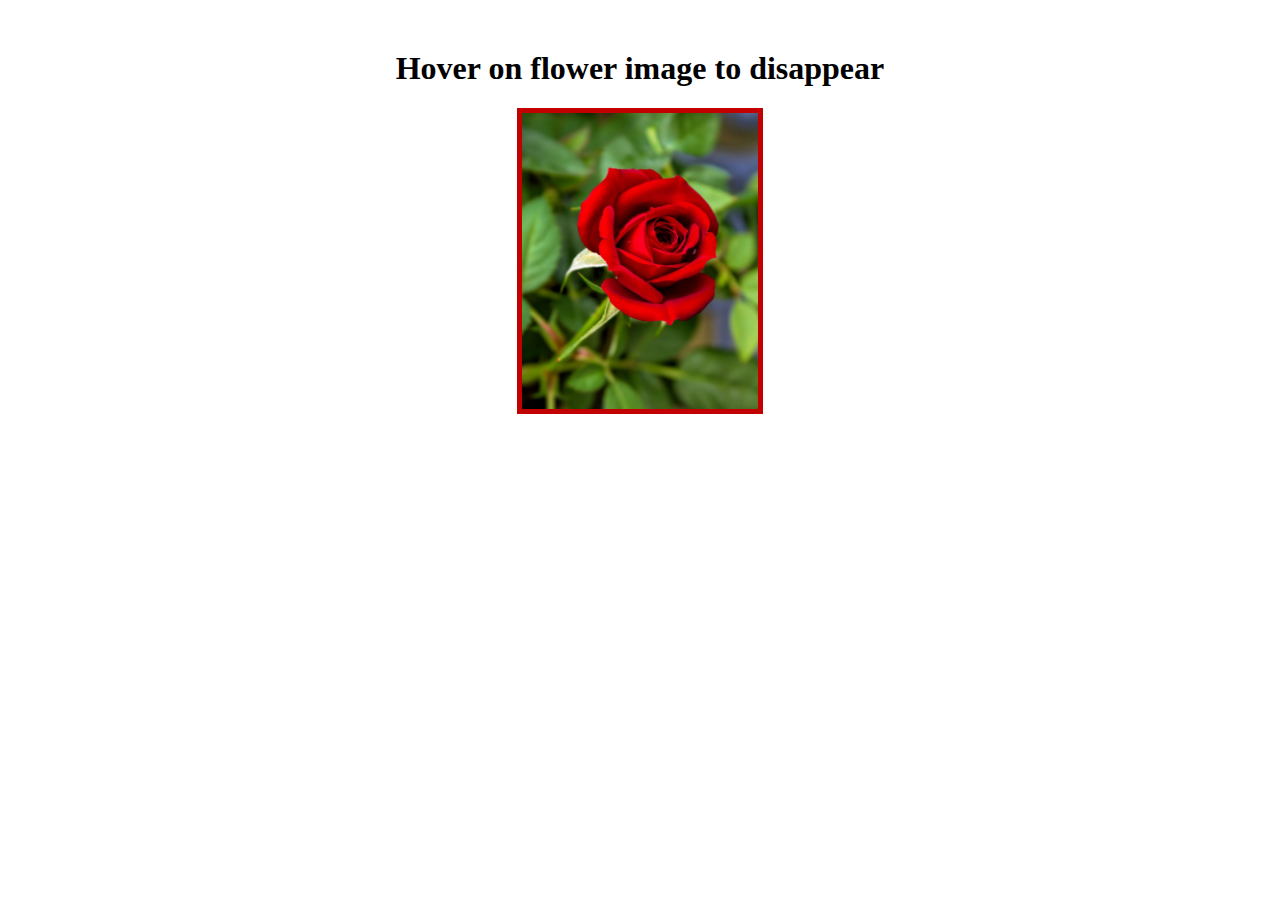
<file: lab1/index.html>
<!DOCTYPE html>
<html lang="en">
  <head>
    <meta charset="UTF-8" />
    <meta name="viewport" content="width=device-width, initial-scale=1.0" />
    <title>Hovering Image</title>
    <link rel="stylesheet" href="css/style.css" />
  </head>
  <body>
    <h1>Hover on flower image to disappear</h1>
    <figure>
      <img src="images/1.jpg" alt="Red flower" />
    </figure>
  </body>
</html>
</file>
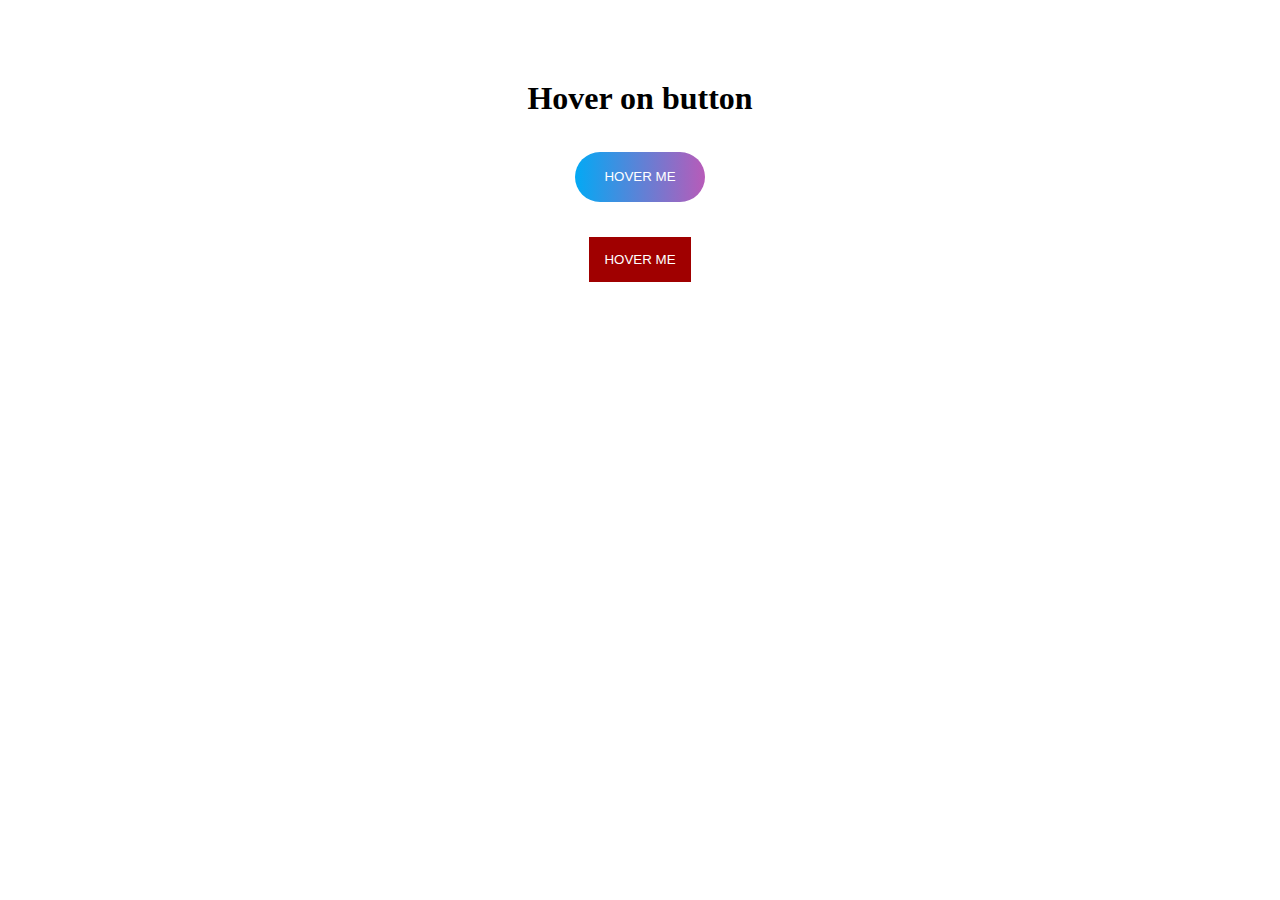
<file: lab2/index.html>
<!DOCTYPE html>
<html lang="en">
  <head>
    <meta charset="UTF-8" />
    <meta name="viewport" content="width=device-width, initial-scale=1.0" />
    <title>Hovering Button</title>
    <link rel="stylesheet" href="css/style.css" />
  </head>
  <body>
    <h1>Hover on button</h1>
    <section>
      <button id="gradient">HOVER ME</button>
    </section>
    <section><button id="bgColor">HOVER ME</button></section>
  </body>
</html>
</file>
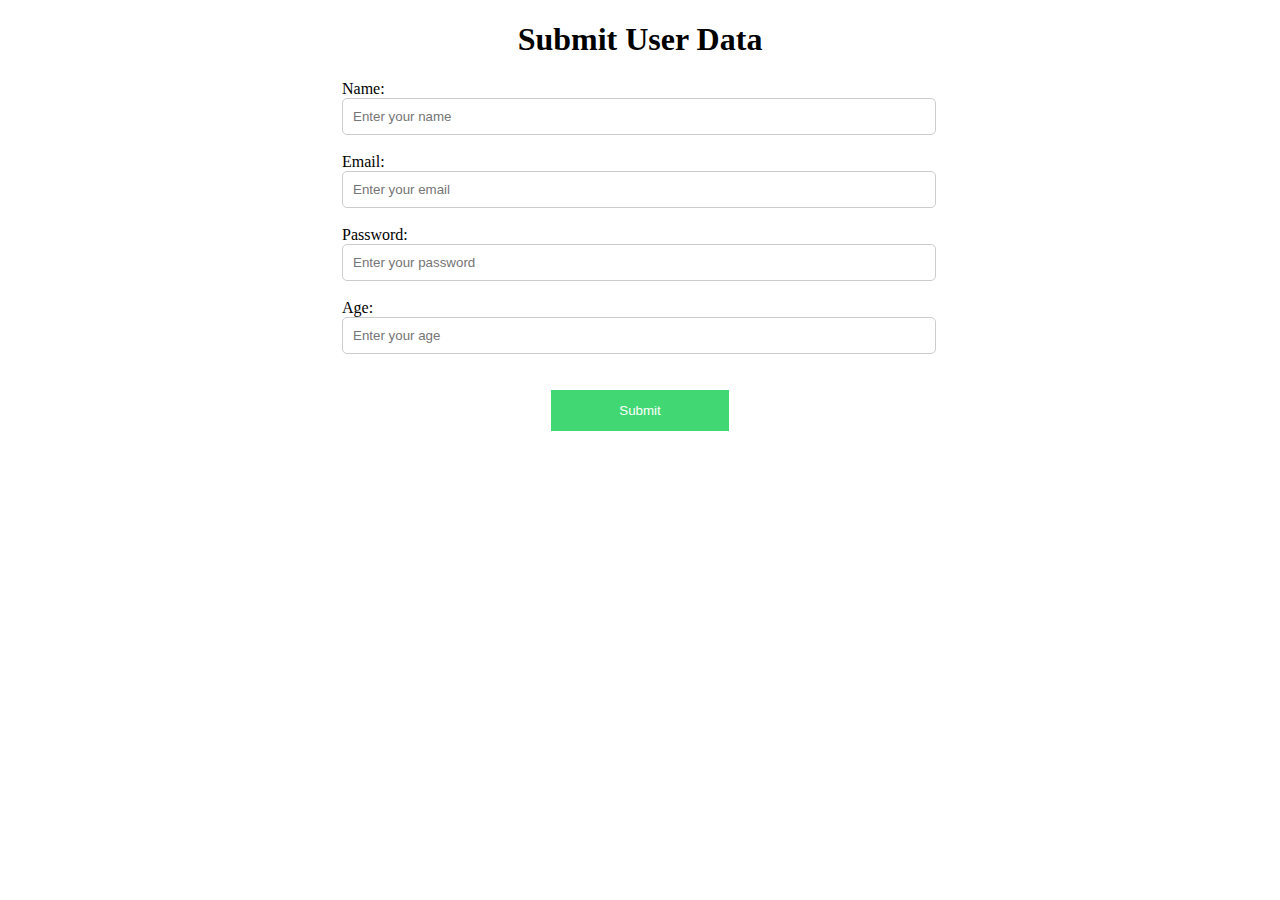
<file: lab3/index.html>
<!DOCTYPE html>
<html lang="en">
  <head>
    <meta charset="UTF-8" />
    <meta name="viewport" content="width=device-width, initial-scale=1.0" />
    <title>Form Validation</title>
    <link rel="stylesheet" href="css/style.css" />
  </head>
  <body>
    <h1>Submit User Data</h1>
    <main>
      <section>
        <form action="./users.html">
          <div>
            <label for="name">Name:</label>
            <br />
            <input
              type="text"
              id="name"
              placeholder="Enter your name"
              required
              pattern="^[a-zA-Z]{2,10}$"
            />
            <span class="error">Please enter name of 2 - 10 characters</span>
          </div>
          <div>
            <label for="email">Email:</label>
            <br />
            <input
              type="email"
              id="email"
              placeholder="Enter your email"
              required
            />
            <span class="error">Please enter a valid email address </span>
          </div>
          <div>
            <label for="password">Password:</label>
            <br />
            <input
              type="password"
              id="password"
              placeholder="Enter your password"
              pattern="^(?=.*[a-z])(?=.*[A-Z])(?=.*\d).{8,}$"
              required
            />
            <span class="error">Please enter a valid password of minimum 8 characters one lowercase, one uppercase and one digit atleast</span>
          </div>
          <div>
            <label for="age">Age:</label>
            <br />
            <input
              type="text"
              placeholder="Enter your age"
              reguired
              id="age"
              pattern="^([1-9][0-9]|100)$"
            />
            <span class="error">Please enter a valid age from 10 - 100</span>
          </div>
          <div id="buttonContainer"><button id="submit" type="button">Submit</button></div>
        </form>
      </section>
    </main>

    <script src="js/main.js"></script>
  </body>
</html>
</file>
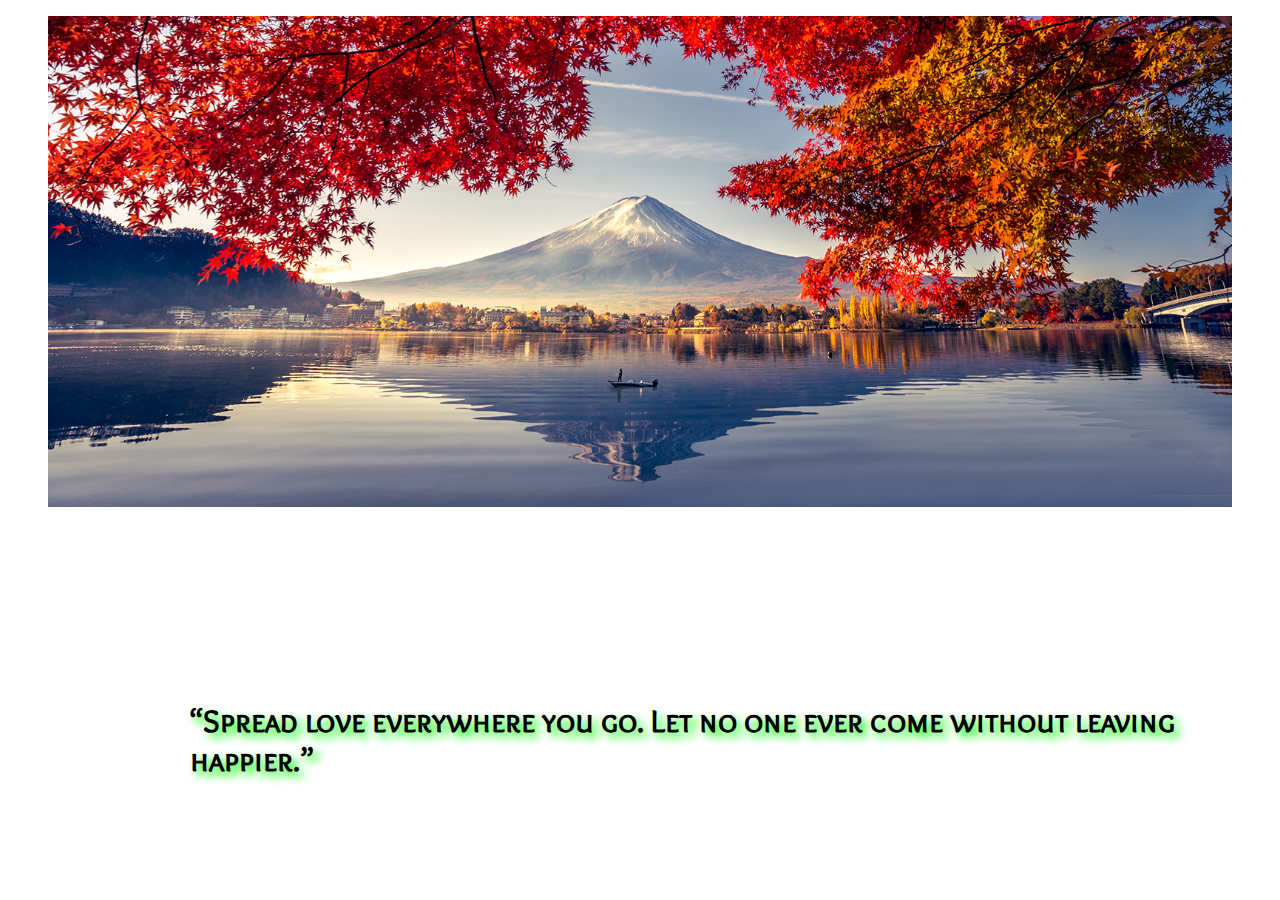
<file: lab4/index.html>
<!DOCTYPE html>
<html lang="en">
  <head>
    <meta charset="UTF-8" />
    <meta name="viewport" content="width=device-width, initial-scale=1.0" />
    <title>Text on image</title>
    
    <!--Font and CSS Links-->
    <link rel="preconnect" href="https://fonts.googleapis.com" />
    <link rel="preconnect" href="https://fonts.gstatic.com" crossorigin />
    <link
      href="https://fonts.googleapis.com/css2?family=Overlock+SC&display=swap"
      rel="stylesheet"
    />
    <link rel="stylesheet" href="css/style.css" />
    
  </head>
  <body>
    <figure>
      <img src="images/1.jpg" alt="Landscape" />
    </figure>
    <h1>
      “Spread love everywhere you go. Let no one ever come without leaving
      happier.”
    </h1>
  </body>
</html>
</file>
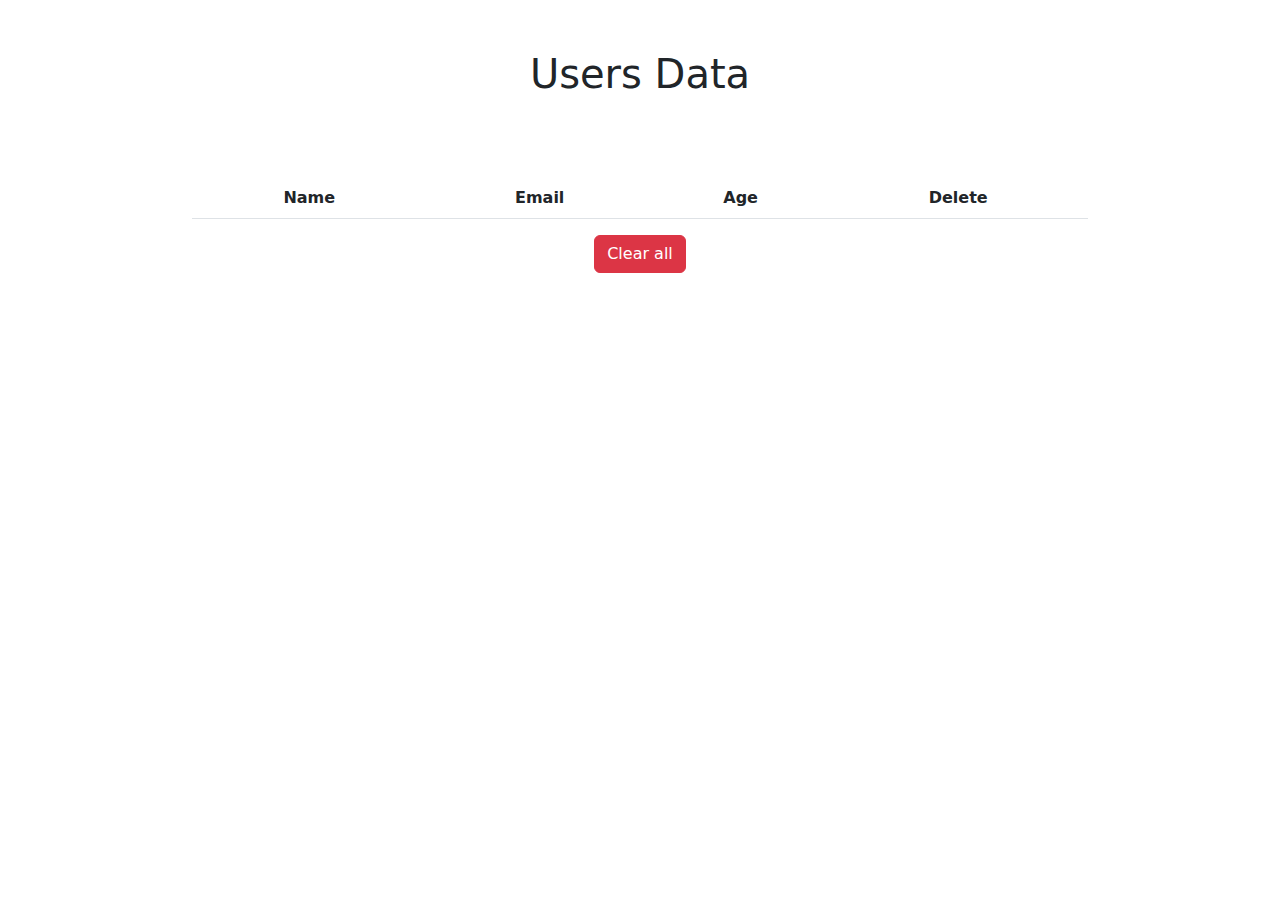
<file: lab3/users.html>
<!DOCTYPE html>
<html lang="en">
  <head>
    <meta charset="UTF-8" />
    <meta name="viewport" content="width=device-width, initial-scale=1.0" />
    <title>Users Data</title>
    <link rel="stylesheet" href="css/bootstrap.min.css" />
    <link rel="stylesheet" href="css/users.css" />
  </head>
  <body>
    <h1>Users Data</h1>
    <section>
      <table class="table">
        <thead>
          <tr>
            <th>Name</th>
            <th>Email</th>
            <th>Age</th>
            <th>Delete</th>
          </tr>
        </thead>
        <tbody id="tBody"></tbody>
      </table>

      <div class="clear">
        <button id="clearBtn" class="btn btn-danger">Clear all</button>
      </div>
    </section>
    <script src="js/displayUsers.js"></script>
  </body>
</html>
</file>
<file: lab1/css/style.css>
body{
    text-align: center;
    margin-top: 50px;
}

figure img{
    width: 20%;
    transition: opacity 3s;
    border: 5px solid rgb(195, 0, 0);

}

figure img:hover{
    opacity: 0;
}
</file>
<file: lab2/css/style.css>
body {
  text-align: center;
  margin-top: 80px;
}
section {
  margin-top: 40px;
}

#bgColor {
  color: white;
  padding: 15px;
  border: none;
  background-color: rgb(160, 0, 0);
  cursor: pointer;
}
#bgColor:hover {
  animation-name: animation;
  animation-duration: 10s;
  animation-direction: alternate;
  animation-iteration-count: infinite;
}
@keyframes animation {
  0% {
    background-color: rgb(255, 0, 0);
  }
  10% {
    background-color: rgb(255, 81, 0);
  }
  20% {
    background-color: rgb(209, 224, 0);
  }
  30% {
    background-color: rgb(145, 255, 0);
  }
  40% {
    background-color: rgb(31, 170, 0);
  }
  50% {
    background-color: rgb(0, 195, 78);
  }
  60% {
    background-color: rgb(0, 134, 89);
  }
  70% {
    background-color: rgb(0, 127, 190);
  }
  80% {
    background-color: rgb(23, 0, 174);
  }
  90% {
    background-color: rgb(120, 0, 194);
  }
  100% {
    background-color: rgb(181, 0, 141);
  }
}

#gradient {
  text-decoration: none;
  position: relative;
  border: none;
  cursor: pointer;
  color: #fff;
  width: 9em;
  height: 3em;
  line-height: 2em;
  text-align: center;
  background: linear-gradient(90deg, #03a9f4, #f441a5, #ffeb3b, #03a9f4);
  background-size: 300%;
  border-radius: 30px;
  z-index: 1;
}

#gradient:hover {
  animation: ani 8s linear infinite;
  border: none;
}

@keyframes ani {
  0% {
    background-position: 0%;
  }

  100% {
    background-position: 400%;
  }
}

#gradient:before {
  content: "";
  position: absolute;
  top: -5px;
  left: -5px;
  right: -5px;
  bottom: -5px;
  z-index: -1;
  background: linear-gradient(90deg, #03a9f4, #f441a5, #ffeb3b, #03a9f4);
  background-size: 400%;
  border-radius: 35px;
  transition: 1s;
}

#gradient:hover::before {
  filter: blur(20px);
}

#gradient:active {
  background: linear-gradient(32deg, #03a9f4, #f441a5, #ffeb3b, #03a9f4);
}
</file>
<file: lab3/css/style.css>
h1{
    text-align: center;
}
form{
    width: 50%;
    margin: auto;
}
form > div {
	margin: 18px;
	/* position: relative; */
}

form > div > input {
	width: 96%;
	border: 1px solid #ccc;
	padding: 10px;
    border-radius: 5px;
}

form > div > span.error {
    display: none;
    font-size: 0.8em;
    /* position: absolute; */
}
form > div > input:focus{
    outline: rgb(55, 148, 230) 2px solid;
}
form > div >input:valid:not(:focus):not(:placeholder-shown){
    border: 2px solid rgb(0, 215, 0);

}
form > div >input:invalid:not(:focus):not(:placeholder-shown){
    border: 2px solid red;
}
form > div >input:invalid:not(:focus):not(:placeholder-shown) ~ .error {
    display: block;
    color: red;
}


form button[type="button"] {
	width: 30%;
	margin-top: 18px;
	background-color: #41D873;
	color: white;
	padding:13px;
    border:none !important;
    transition: 0.3s;
   

}

#buttonContainer{
    text-align: center;
}
form button[type="button"]:hover{
    background-color: #006823;
}
</file>
<file: lab4/css/style.css>
img{
  width: 100%;
  position: relative;
}
h1{
  font-family: 'Overlock SC', sans-serif;
  text-shadow: 5px 5px 10px #00FF00;;
  position: absolute;
  bottom: 100px;
  left: 190px;
  
}
</file>
<file: lab3/css/users.css>
table{
    width: 70% !important;
    text-align: center;
    margin-top: 80px !important;
    margin: auto;
    
}
.clear{
    text-align: center;
}
h1{
    text-align: center;
    margin-top: 50px;
}
</file>
